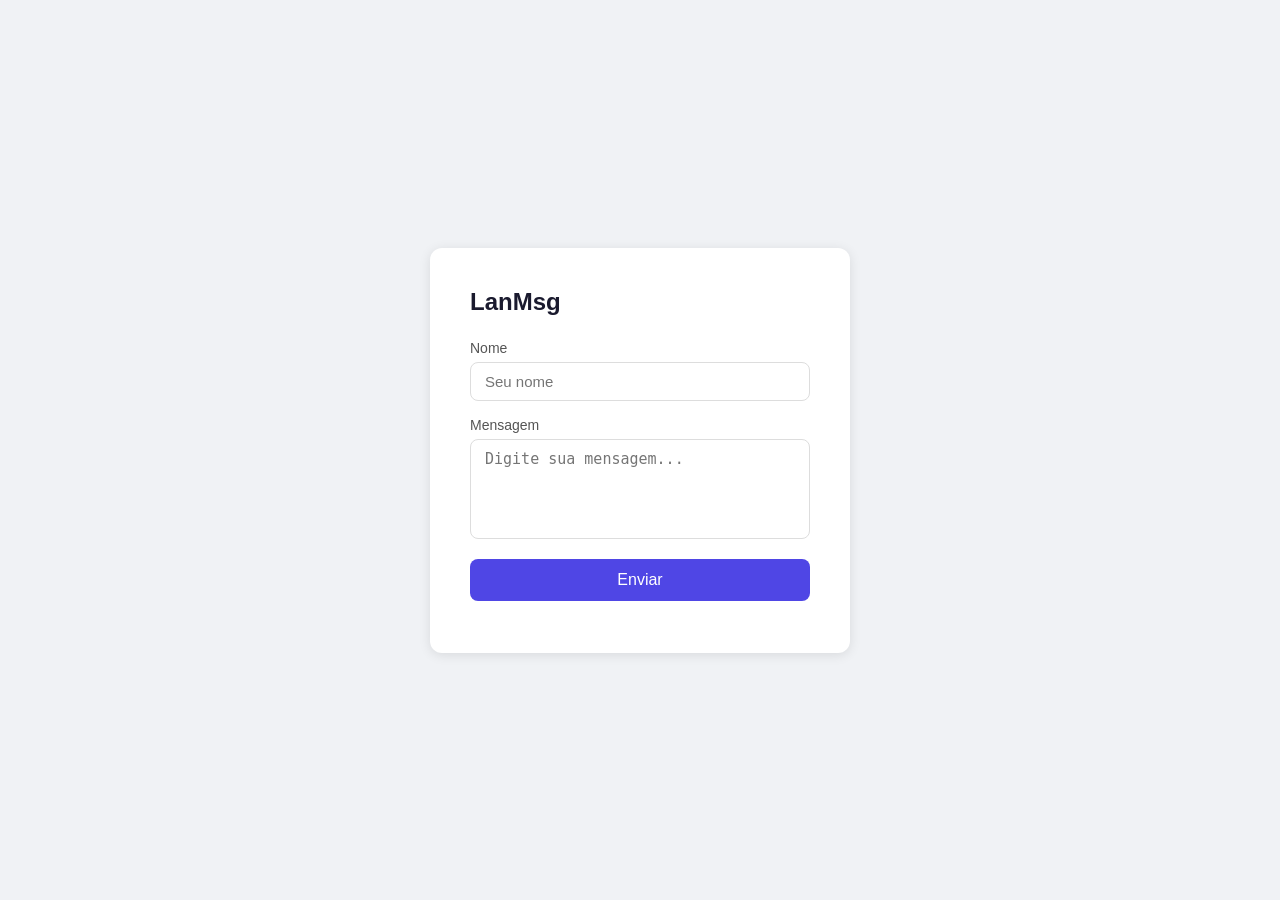
<file: frontend/index.html>
<!DOCTYPE html>
<html lang="pt-BR">
<head>
    <meta charset="UTF-8">
    <title>LanMsg</title>
    <link rel="stylesheet" href="css/index.css">
</head>
<body>
    <div class="card">
        <h1>LanMsg</h1>

        <label>Nome</label>
        <input type="text" id="nome" placeholder="Seu nome" />

        <label>Mensagem</label>
        <textarea id="mensagem" placeholder="Digite sua mensagem..."></textarea>

        <button onclick="enviar()">Enviar</button>

        <p id="status"></p>
    </div>

    <script src="js/index.js"></script>
</body>
</html>
</file>
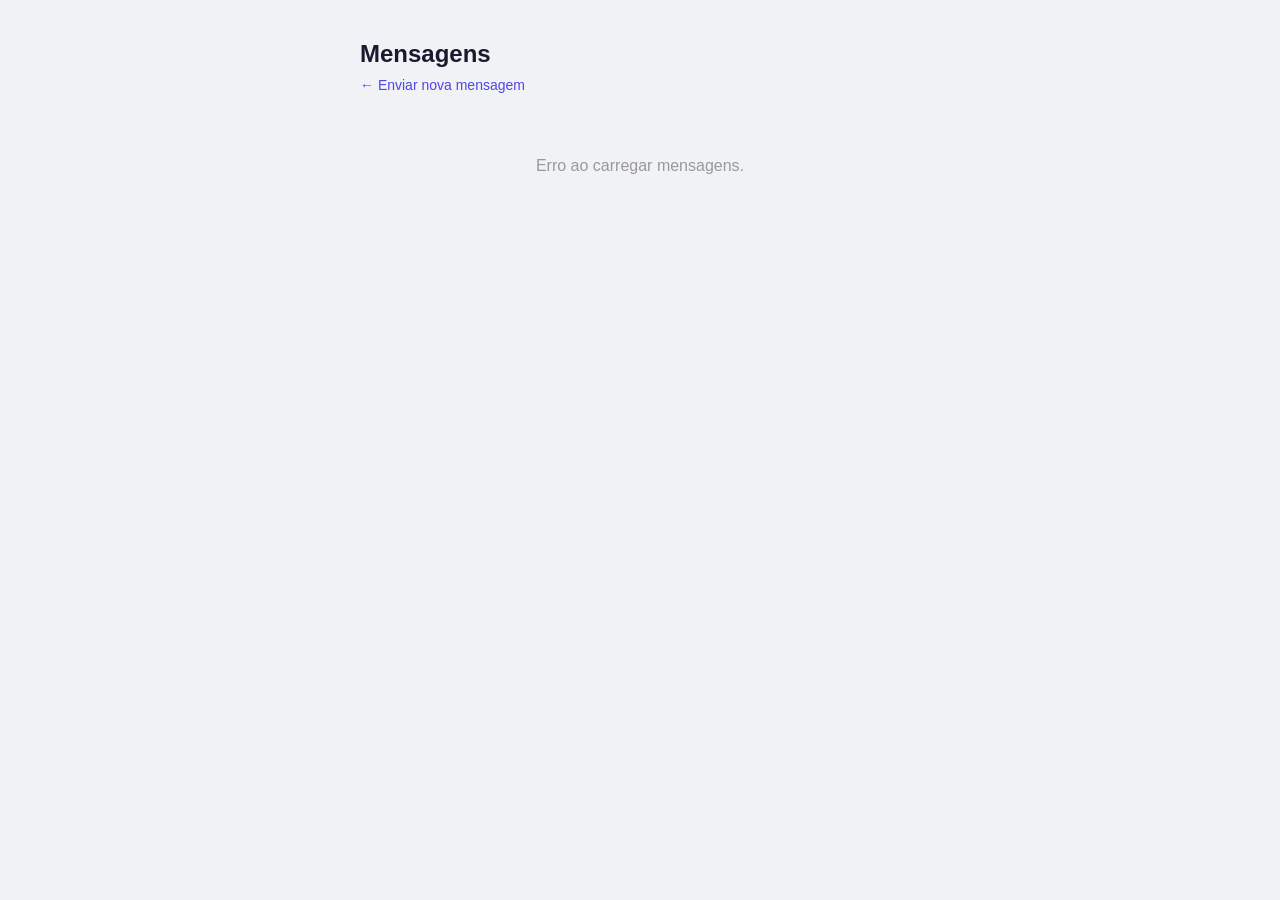
<file: frontend/mensagens.html>
<!DOCTYPE html>
<html lang="pt-BR">
<head>
    <meta charset="UTF-8">
    <title>Mensagens - LanMsg</title>
    <link rel="stylesheet" href="css/mensagens.css">
</head>
<body>
    <div class="container">
        <h1>Mensagens</h1>

        <a class="voltar" href="index.html">← Enviar nova mensagem</a>

        <div id="lista"></div>
        <p id="vazio"></p>
    </div>

    <script src="js/mensagens.js"></script>
</body>
</html>
</file>
<file: frontend/css/index.css>
* { box-sizing: border-box; margin: 0; padding: 0; }

body {
    font-family: Arial, sans-serif;
    background: #f0f2f5;
    display: flex;
    justify-content: center;
    align-items: center;
    min-height: 100vh;
}

.card {
    background: white;
    padding: 40px;
    border-radius: 12px;
    box-shadow: 0 2px 12px rgba(0,0,0,0.1);
    width: 100%;
    max-width: 420px;
}

h1 {
    font-size: 24px;
    margin-bottom: 24px;
    color: #1a1a2e;
}

label {
    display: block;
    font-size: 14px;
    color: #555;
    margin-bottom: 6px;
}

input, textarea {
    width: 100%;
    padding: 10px 14px;
    border: 1px solid #ddd;
    border-radius: 8px;
    font-size: 15px;
    margin-bottom: 16px;
    outline: none;
    transition: border 0.2s;
}

input:focus, textarea:focus {
    border-color: #4f46e5;
}

textarea { resize: none; height: 100px; }

button {
    width: 100%;
    padding: 12px;
    background: #4f46e5;
    color: white;
    border: none;
    border-radius: 8px;
    font-size: 16px;
    cursor: pointer;
    transition: background 0.2s;
}

button:hover { background: #4338ca; }

#status {
    margin-top: 12px;
    text-align: center;
    font-size: 14px;
    color: green;
}
</file>
<file: frontend/css/mensagens.css>
* { box-sizing: border-box; margin: 0; padding: 0; }

body {
    font-family: Arial, sans-serif;
    background: #f0f2f5;
    min-height: 100vh;
    padding: 40px 20px;
}

.container {
    max-width: 560px;
    margin: 0 auto;
}

h1 {
    font-size: 24px;
    color: #1a1a2e;
    margin-bottom: 8px;
}

.voltar {
    display: inline-block;
    margin-bottom: 24px;
    color: #4f46e5;
    text-decoration: none;
    font-size: 14px;
}

.voltar:hover { text-decoration: underline; }

.card {
    background: white;
    border-radius: 10px;
    padding: 20px 24px;
    margin-bottom: 12px;
    box-shadow: 0 1px 6px rgba(0,0,0,0.08);
}

.card .nome {
    font-weight: bold;
    color: #4f46e5;
    font-size: 16px;
}

.card .msg {
    margin-top: 6px;
    color: #333;
    font-size: 15px;
}

.card .hora {
    margin-top: 8px;
    font-size: 12px;
    color: #aaa;
}

#vazio {
    text-align: center;
    color: #999;
    margin-top: 40px;
}
</file>
